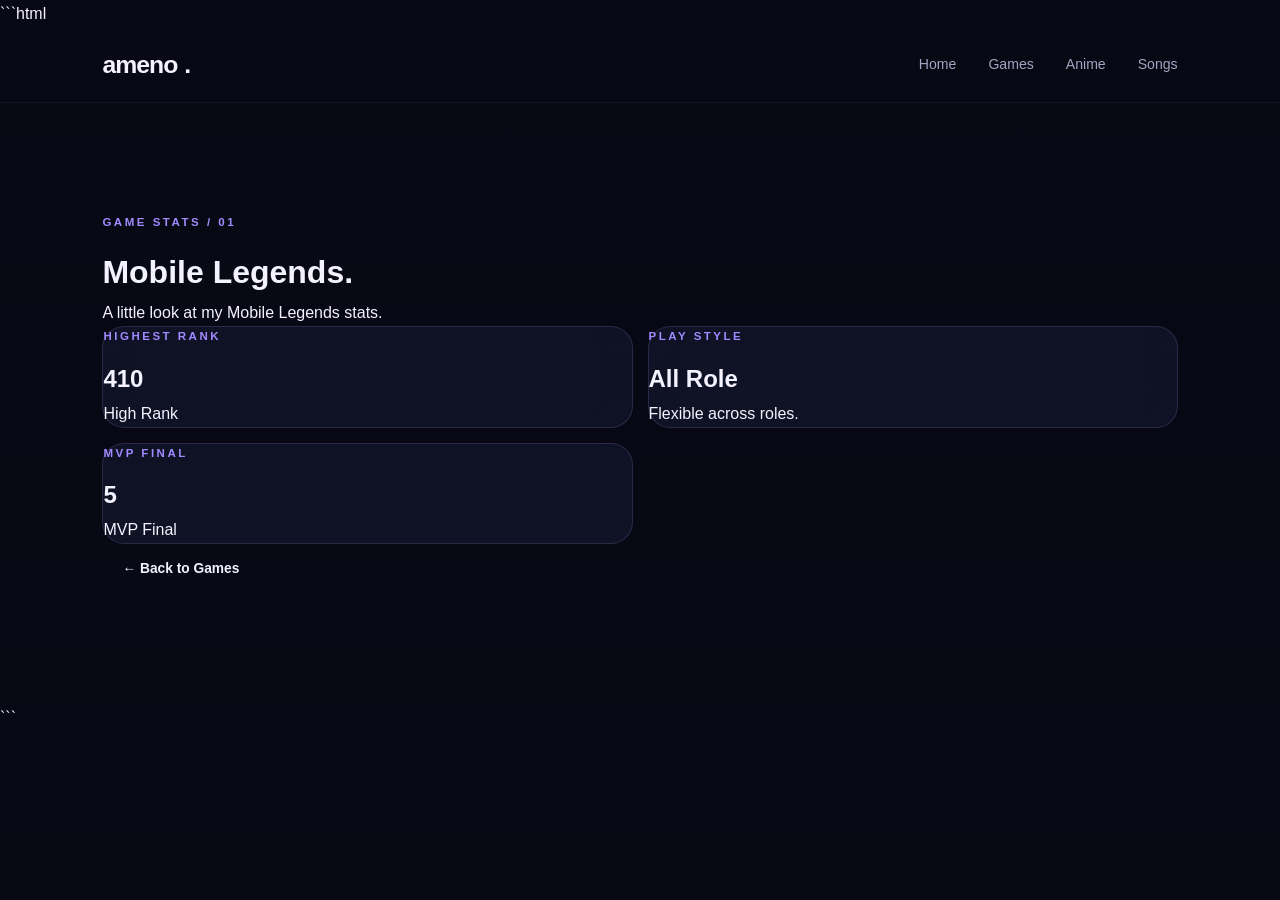
<file: ml-stats.html>
```html
<!DOCTYPE html>
<html lang="en">
<head>
  <meta charset="UTF-8">
  <meta name="viewport" content="width=device-width, initial-scale=1.0">
  <title>Mobile Legends Stats | ameno.</title>
  <link rel="stylesheet" href="style.css">
</head>
<body>
  <header class="topbar">
    <a href="index.html" class="brand">ameno<span>.</span></a>

    <button class="menu-toggle" id="menuToggle" aria-label="Toggle navigation" aria-expanded="false">☰</button>

    <nav class="nav-links" id="navLinks">
      <a href="index.html">Home</a>
      <a href="games.html">Games</a>
      <a href="anime.html">Anime</a>
      <a href="songs.html">Songs</a>
    </nav>
  </header>

  <main class="section">
    <div class="page-header reveal">
      <p class="section-index">GAME STATS / 01</p>
      <h1>Mobile Legends<span>.</span></h1>
      <p class="page-description">A little look at my Mobile Legends stats.</p>
    </div>

    <div class="stats-grid">
      <article class="glass reveal">
        <p class="section-index">HIGHEST RANK</p>
        <h2>410</h2>
        <p>High Rank</p>
      </article>

      <article class="glass reveal">
        <p class="section-index">PLAY STYLE</p>
        <h2>All Role</h2>
        <p>Flexible across roles.</p>
      </article>

      <article class="glass reveal">
        <p class="section-index">MVP FINAL</p>
        <h2>5</h2>
        <p>MVP Final</p>
      </article>
    </div>

    <div class="page-bottom reveal">
      <a href="games.html" class="button">← Back to Games</a>
    </div>
  </main>

  <button id="topButton" class="top-button" aria-label="Back to top">↑</button>
  <script src="script.js"></script>
</body>
</html>
```
</file>
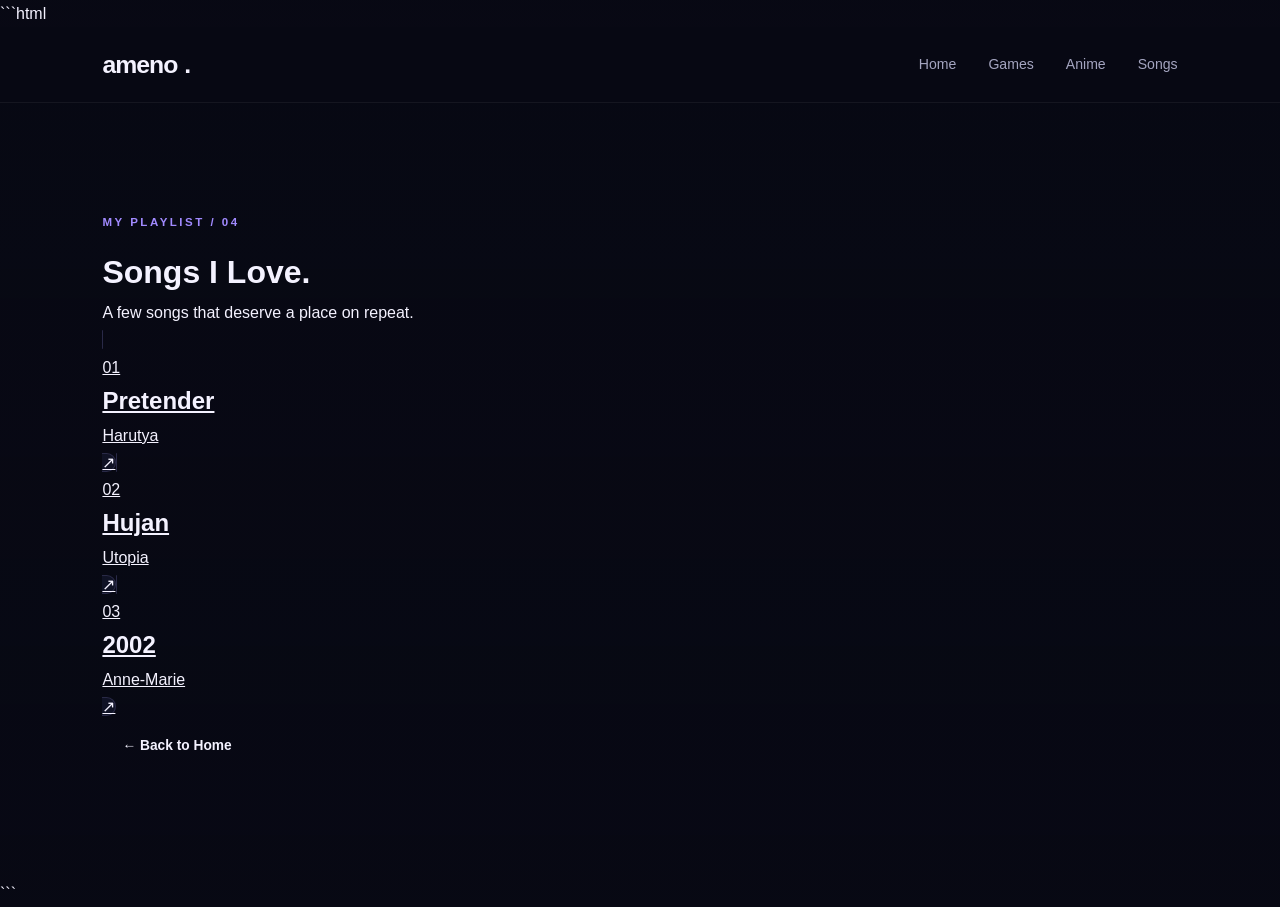
<file: songs.html>
```html
<!DOCTYPE html>
<html lang="en">
<head>
  <meta charset="UTF-8">
  <meta name="viewport" content="width=device-width, initial-scale=1.0">
  <title>Favorite Songs | ameno.</title>
  <link rel="stylesheet" href="style.css">
</head>
<body>
  <header class="topbar">
    <a href="index.html" class="brand">ameno<span>.</span></a>

    <button class="menu-toggle" id="menuToggle"
      aria-label="Toggle navigation" aria-expanded="false">☰</button>

    <nav class="nav-links" id="navLinks">
      <a href="index.html">Home</a>
      <a href="games.html">Games</a>
      <a href="anime.html">Anime</a>
      <a href="songs.html">Songs</a>
    </nav>
  </header>

  <main class="section">
    <div class="page-header reveal">
      <p class="section-index">MY PLAYLIST / 04</p>
      <h1>Songs I Love<span>.</span></h1>
      <p class="page-description">
        A few songs that deserve a place on repeat.
      </p>
    </div>

    <div class="songs-list">
      <a class="song-card glass reveal"
         href="https://music.youtube.com/watch?v=FmZhFMzWIGQ&si=e7hMynxvZJBg7bp4"
         target="_blank" rel="noopener noreferrer">
        <div class="song-number">01</div>
        <div class="song-info">
          <h2>Pretender</h2>
          <p>Harutya</p>
        </div>
        <span class="song-play">↗</span>
      </a>

      <a class="song-card glass reveal"
         href="https://music.youtube.com/watch?v=32ymVnrH2gs&si=6DJs1jiLZA7XvaB3"
         target="_blank" rel="noopener noreferrer">
        <div class="song-number">02</div>
        <div class="song-info">
          <h2>Hujan</h2>
          <p>Utopia</p>
        </div>
        <span class="song-play">↗</span>
      </a>

      <a class="song-card glass reveal"
         href="https://music.youtube.com/watch?v=ee2mcqcGL_c&si=mukfEWm7asxV2twt"
         target="_blank" rel="noopener noreferrer">
        <div class="song-number">03</div>
        <div class="song-info">
          <h2>2002</h2>
          <p>Anne-Marie</p>
        </div>
        <span class="song-play">↗</span>
      </a>
    </div>

    <div class="page-bottom reveal">
      <a href="index.html" class="button">← Back to Home</a>
    </div>
  </main>

  <button id="topButton" class="top-button"
    aria-label="Back to top">↑</button>

  <script src="script.js"></script>
</body>
</html>
```
</file>
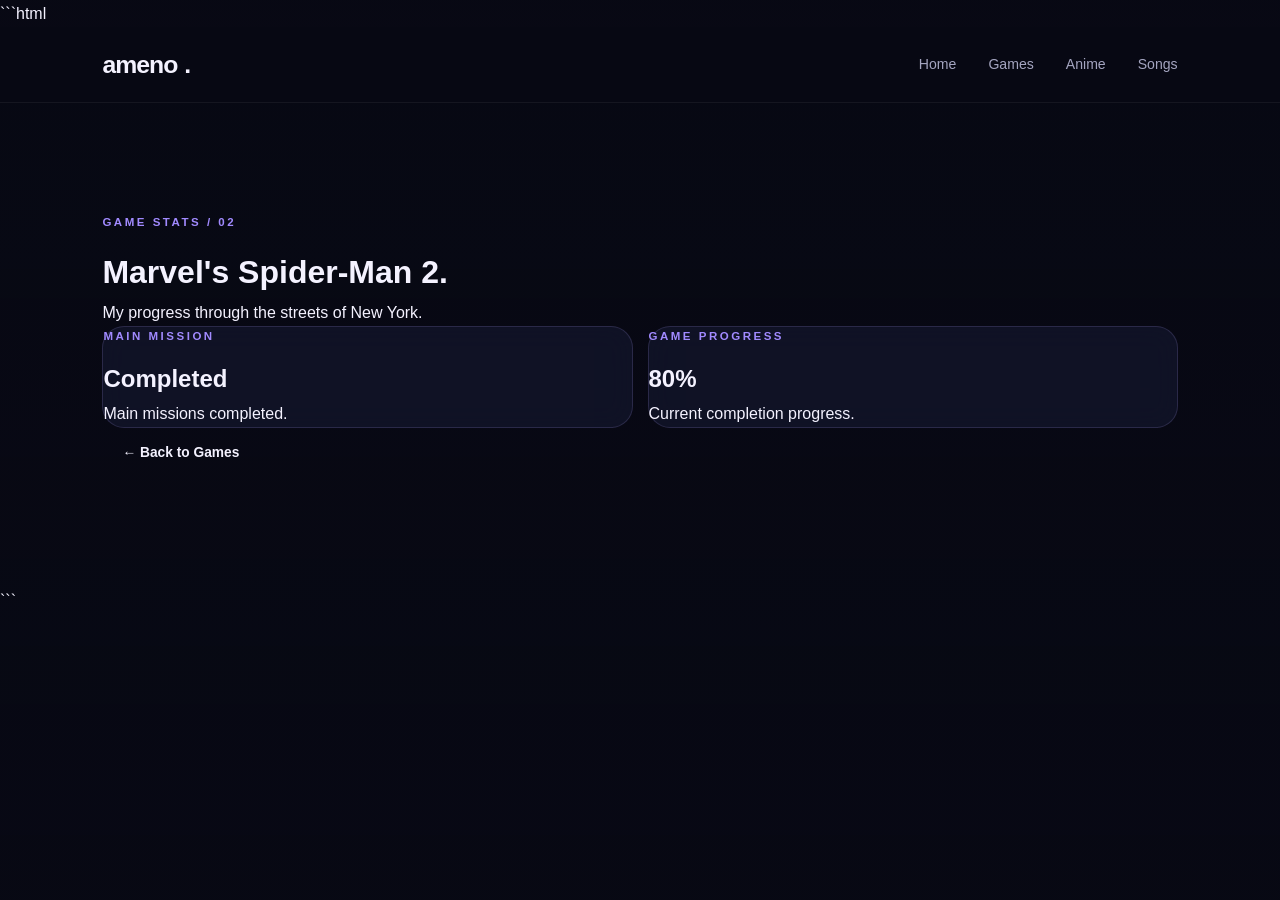
<file: spiderman-stats.html>
```html
<!DOCTYPE html>
<html lang="en">
<head>
  <meta charset="UTF-8">
  <meta name="viewport" content="width=device-width, initial-scale=1.0">
  <title>Spider-Man 2 Stats | ameno.</title>
  <link rel="stylesheet" href="style.css">
</head>
<body>
  <header class="topbar">
    <a href="index.html" class="brand">ameno<span>.</span></a>

    <button class="menu-toggle" id="menuToggle"
      aria-label="Toggle navigation" aria-expanded="false">☰</button>

    <nav class="nav-links" id="navLinks">
      <a href="index.html">Home</a>
      <a href="games.html">Games</a>
      <a href="anime.html">Anime</a>
      <a href="songs.html">Songs</a>
    </nav>
  </header>

  <main class="section">
    <div class="page-header reveal">
      <p class="section-index">GAME STATS / 02</p>
      <h1>Marvel's Spider-Man 2<span>.</span></h1>
      <p class="page-description">
        My progress through the streets of New York.
      </p>
    </div>

    <div class="stats-grid">
      <article class="glass reveal">
        <p class="section-index">MAIN MISSION</p>
        <h2>Completed</h2>
        <p>Main missions completed.</p>
      </article>

      <article class="glass reveal">
        <p class="section-index">GAME PROGRESS</p>
        <h2>80%</h2>
        <p>Current completion progress.</p>
      </article>
    </div>

    <div class="page-bottom reveal">
      <a href="games.html" class="button">← Back to Games</a>
    </div>
  </main>

  <button id="topButton" class="top-button"
    aria-label="Back to top">↑</button>

  <script src="script.js"></script>
</body>
</html>
```
</file>
<file: style.css>
/* =========================
   AMENO. — GLOBAL STYLE
========================= */

:root {
  --bg: #080914;
  --bg-soft: #0d1020;
  --panel: rgba(20, 23, 45, 0.72);
  --panel-hover: rgba(30, 33, 61, 0.88);
  --text: #f4f2ff;
  --muted: #a4a5c0;
  --purple: #a18aff;
  --purple-light: #c5b7ff;
  --blue: #85b8ff;
  --border: rgba(177, 165, 255, 0.16);
  --radius: 22px;
  --font: "DM Sans", sans-serif;
  --heading: "Space Grotesk", sans-serif;
}

* {
  box-sizing: border-box;
  margin: 0;
  padding: 0;
}

html {
  scroll-behavior: smooth;
  scroll-padding-top: 100px;
}

body {
  position: relative;
  overflow-x: hidden;
  background: var(--bg);
  color: var(--text);
  font-family: var(--font);
  line-height: 1.7;
}


body::before {
  position: fixed;
  inset: 0;
  z-index: -2;
  background:
    linear-gradient(
      rgba(8, 9, 20, 0.48),
      rgba(8, 9, 20, 0.72)
    ),
    url("https://i.pinimg.com/1200x/83/8e/c8/838ec872b3f4133b260f1db4d7f894c8.jpg")
    center center / cover no-repeat;
  content: "";
  pointer-events: none;
}


a {
  color: inherit;
}

button,
a {
  -webkit-tap-highlight-color: transparent;
}

button {
  font: inherit;
}

img {
  display: block;
  max-width: 100%;
}

::selection {
  color: white;
  background: #7560c8;
}

.ambient {
  position: fixed;
  z-index: -1;
  width: 350px;
  height: 350px;
  border-radius: 50%;
  filter: blur(110px);
  opacity: 0.12;
  pointer-events: none;
}

.ambient-one {
  top: 10%;
  left: -180px;
  background: #8a62ff;
}

.ambient-two {
  right: -180px;
  bottom: 5%;
  background: #4b8dff;
}

/* =========================
   HEADER & NAVIGATION
========================= */

.topbar {
  position: sticky;
  top: 0;
  z-index: 100;
  display: flex;
  align-items: center;
  justify-content: space-between;
  min-height: 76px;
  padding: 14px 8%;
  border-bottom: 1px solid rgba(255, 255, 255, 0.055);
  background: rgba(8, 9, 20, 0.82);
  backdrop-filter: blur(18px);
  -webkit-backdrop-filter: blur(18px);
}

.brand {
  display: inline-flex;
  align-items: center;
  gap: 7px;
  font-family: var(--heading);
  font-size: 1.55rem;
  font-weight: 700;
  text-decoration: none;
  letter-spacing: -1px;
}

.brand-mark,
.brand-dot {
  color: var(--purple);
}

.brand-mark {
  font-size: 1.1rem;
}

.topbar nav {
  display: flex;
  align-items: center;
  gap: 32px;
}

.topbar nav a {
  color: var(--muted);
  font-size: 0.88rem;
  text-decoration: none;
  transition: color 0.2s ease;
}

.topbar nav a:hover {
  color: var(--text);
}

.topbar nav .nav-cta {
  padding: 9px 16px;
  border: 1px solid var(--border);
  border-radius: 100px;
  color: var(--text);
}

.topbar nav .nav-cta:hover {
  border-color: var(--purple);
  background: rgba(161, 138, 255, 0.1);
}

.menu-toggle {
  display: none;
  border: 0;
  background: transparent;
  color: var(--text);
  font-size: 1.5rem;
  cursor: pointer;
}

/* =========================
   GENERAL SECTIONS
========================= */

.section {
  position: relative;
  width: min(1120px, 84%);
  margin-inline: auto;
  padding: 110px 0;
}

.section-heading {
  margin-bottom: 42px;
}

.section-index {
  display: inline-block;
  margin-bottom: 12px;
  color: var(--purple);
  font-size: 0.72rem;
  font-weight: 700;
  letter-spacing: 2.5px;
}

.section-heading h2,
.contact-panel h2 {
  font-family: var(--heading);
  font-size: clamp(2rem, 4vw, 3.2rem);
  font-weight: 600;
  line-height: 1.2;
  letter-spacing: -1.8px;
}

.section-heading h2 em,
.contact-panel h2 em {
  color: var(--purple-light);
  font-style: normal;
}

.glass {
  border: 1px solid var(--border);
  border-radius: var(--radius);
  background: var(--panel);
  backdrop-filter: blur(14px);
  -webkit-backdrop-filter: blur(14px);
}

/* =========================
   HERO
========================= */

.hero {
  display: grid;
  grid-template-columns: 1.1fr 0.9fr;
  align-items: center;
  gap: 60px;
  min-height: 690px;
  padding-top: 80px;
  padding-bottom: 120px;
}

.hero-copy {
  position: relative;
  z-index: 2;
}

.eyebrow {
  display: inline-flex;
  align-items: center;
  gap: 10px;
  padding: 8px 13px;
  border: 1px solid var(--border);
  border-radius: 100px;
  background: rgba(255, 255, 255, 0.025);
  color: var(--muted);
  font-size: 0.68rem;
  font-weight: 600;
  letter-spacing: 1.5px;
}

.pulse {
  width: 7px;
  height: 7px;
  border-radius: 50%;
  background: #91e8c3;
  box-shadow: 0 0 12px rgba(145, 232, 195, 0.6);
  animation: pulse 2s infinite;
}

.jp {
  margin-top: 30px;
  color: var(--purple-light);
  font-size: 0.9rem;
  letter-spacing: 2px;
}

.hero h1 {
  margin: 12px 0 20px;
  font-family: var(--heading);
  font-size: clamp(2.6rem, 5.2vw, 4.7rem);
  font-weight: 700;
  line-height: 1.08;
  letter-spacing: -3px;
}

.hero h1 > span:first-of-type {
  color: var(--purple-light);
}

.title-star {
  display: inline-block;
  margin-left: 8px;
  color: var(--purple);
  font-size: 0.55em;
  vertical-align: top;
}

.hero-desc {
  max-width: 420px;
  color: var(--muted);
  font-size: 1rem;
}

.hero-actions {
  display: flex;
  flex-wrap: wrap;
  gap: 13px;
  margin-top: 30px;
}

.button {
  display: inline-flex;
  align-items: center;
  justify-content: center;
  gap: 12px;
  min-height: 46px;
  padding: 12px 19px;
  border: 1px solid transparent;
  border-radius: 12px;
  font-size: 0.86rem;
  font-weight: 700;
  text-decoration: none;
  transition:
    transform 0.2s ease,
    background 0.2s ease,
    border-color 0.2s ease;
}

.button:hover {
  transform: translateY(-3px);
}

.button.primary {
  background: linear-gradient(120deg, #a28bff, #8072e8);
  color: #111020;
  box-shadow: 0 8px 28px rgba(126, 103, 231, 0.2);
}

.button.primary:hover {
  background: linear-gradient(120deg, #c2b3ff, #9a8bff);
}

.button.ghost {
  border-color: var(--border);
  background: rgba(255, 255, 255, 0.025);
  color: var(--text);
}

.button.ghost:hover {
  border-color: var(--purple);
}

.mini-status {
  display: flex;
  align-items: center;
  gap: 12px;
  margin-top: 43px;
}

.status-avatar {
  display: grid;
  width: 43px;
  height: 43px;
  place-items: center;
  border: 1px solid var(--border);
  border-radius: 14px;
  background: linear-gradient(135deg, #252344, #171a32);
  color: var(--purple-light);
  font-size: 1.2rem;
}

.mini-status > div {
  display: flex;
  flex-direction: column;
}

.mini-status strong {
  font-size: 0.85rem;
}

.mini-status small {
  color: var(--muted);
  font-size: 0.72rem;
}

.status-live {
  margin-left: auto;
  color: #91e8c3;
  font-size: 0.65rem;
  letter-spacing: 1px;
}

/* Hero artwork */

.hero-art {
  position: relative;
  display: grid;
  min-width: 0;
  min-height: 460px;
  place-items: center;
}

.character-card {
  position: relative;
  z-index: 2;
  width: min(310px, 80%);
  overflow: hidden;
  border: 1px solid rgba(191, 174, 255, 0.3);
  border-radius: 170px 170px 24px 24px;
  background: #16152b;
  box-shadow:
    0 0 70px rgba(132, 104, 255, 0.13),
    0 25px 70px rgba(0, 0, 0, 0.3);
  transform: rotate(2deg);
  transition: transform 0.4s ease;
}

.character-card:hover {
  transform: rotate(0deg) translateY(-5px);
}

.anime-art {
  width: 100%;
  height: 400px;
  object-fit: cover;
  object-position: center;
}

.character-caption {
  display: flex;
  align-items: center;
  justify-content: space-between;
  padding: 13px 17px;
  background: rgba(17, 16, 35, 0.95);
  font-size: 0.74rem;
}

.character-caption span:last-child {
  color: var(--purple-light);
}

.art-orbit {
  position: absolute;
  width: 390px;
  height: 390px;
  border: 1px solid rgba(174, 157, 255, 0.15);
  border-radius: 50%;
}

.orbit-a {
  transform: rotate(28deg) scaleY(0.75);
}

.orbit-b {
  transform: rotate(-35deg) scaleY(0.85);
  border-style: dashed;
  opacity: 0.65;
}

.art-label {
  position: absolute;
  z-index: 3;
  color: var(--muted);
  font-size: 0.62rem;
  letter-spacing: 2px;
}

.label-top {
  top: 15px;
  right: 0;
}

.label-bottom {
  bottom: 12px;
  left: 0;
}

.label-bottom span {
  color: var(--purple);
}

.art-spark {
  position: absolute;
  z-index: 3;
  color: var(--purple-light);
  animation: float 4s ease-in-out infinite;
}

.spark-one {
  top: 17%;
  left: 7%;
  font-size: 2rem;
}

.spark-two {
  top: 38%;
  right: 3%;
  font-size: 1.5rem;
  animation-delay: -1s;
}

.spark-three {
  right: 13%;
  bottom: 15%;
  font-size: 1.3rem;
  animation-delay: -2s;
}

.scroll-cue {
  position: absolute;
  bottom: 35px;
  left: 0;
  display: flex;
  align-items: center;
  gap: 12px;
  color: var(--muted);
  font-size: 0.63rem;
  letter-spacing: 2px;
  text-decoration: none;
}

.scroll-cue span {
  width: 26px;
  height: 1px;
  background: var(--purple);
}

/* =========================
   ABOUT ME
========================= */

.about-grid {
  display: grid;
  grid-template-columns: 1.1fr 0.9fr;
  gap: 22px;
}

.about-note {
  padding: 34px;
}

.note-icon {
  display: grid;
  width: 44px;
  height: 44px;
  margin-bottom: 24px;
  place-items: center;
  border: 1px solid var(--border);
  border-radius: 14px;
  background: rgba(161, 138, 255, 0.08);
  color: var(--purple-light);
  font-size: 1.4rem;
}

.about-note h3 {
  margin-bottom: 13px;
  font-family: var(--heading);
  font-size: 1.5rem;
}

.about-note p {
  color: #c3c3d8;
  font-size: 0.91rem;
  line-height: 1.9;
}

.about-note strong {
  color: var(--text);
}

.about-note .muted {
  margin-top: 23px;
  padding-top: 18px;
  border-top: 1px solid var(--border);
  color: var(--purple-light);
  font-size: 0.85rem;
  font-style: italic;
}

.stats-grid {
  display: grid;
  grid-template-columns: repeat(2, minmax(0, 1fr));
  gap: 15px;
}

/* Clickable stats */

.stat-link {
  display: flex;
  min-width: 0;
  min-height: 155px;
  flex-direction: column;
  align-items: flex-start;
  justify-content: center;
  padding: 22px;
  color: inherit;
  text-decoration: none;
  cursor: pointer;
  transition:
    transform 0.25s ease,
    border-color 0.25s ease,
    background 0.25s ease,
    box-shadow 0.25s ease;
}

.stat-link:hover {
  transform: translateY(-5px);
  border-color: rgba(161, 138, 255, 0.65);
  background: var(--panel-hover);
  box-shadow: 0 12px 35px rgba(87, 68, 160, 0.12);
}

.stat-link:focus-visible {
  outline: 2px solid var(--purple-light);
  outline-offset: 4px;
}

.stat-symbol {
  margin-bottom: 4px;
  color: var(--purple-light);
  font-size: 1.25rem;
}

.stat-link strong {
  font-family: var(--heading);
  font-size: 2rem;
  line-height: 1.3;
}

.stat-link small {
  margin-top: 7px;
  color: var(--muted);
  font-size: 0.64rem;
  font-weight: 700;
  letter-spacing: 1px;
}

/* Make anchor targets visible below sticky header */

#games,
#anime,
#songs {
  scroll-margin-top: 110px;
}

/* =========================
   INTEREST CARDS
========================= */

.interest-grid {
  display: grid;
  grid-template-columns: repeat(3, minmax(0, 1fr));
  gap: 22px;
}

.interest-card {
  min-width: 0;
  overflow: hidden;
  border: 1px solid var(--border);
  border-radius: var(--radius);
  background: rgba(16, 18, 36, 0.76);
  transition:
    transform 0.3s ease,
    border-color 0.3s ease,
    box-shadow 0.3s ease;
}

.interest-card:hover {
  transform: translateY(-7px);
  border-color: rgba(161, 138, 255, 0.42);
  box-shadow: 0 18px 45px rgba(0, 0, 0, 0.16);
}

.interest-art {
  position: relative;
  display: flex;
  min-height: 175px;
  align-items: flex-end;
  justify-content: space-between;
  overflow: hidden;
  padding: 20px;
}

.interest-art::before,
.interest-art::after {
  position: absolute;
  border: 1px solid rgba(255, 255, 255, 0.13);
  border-radius: 50%;
  content: "";
}

.interest-art::before {
  top: -65px;
  right: -25px;
  width: 190px;
  height: 190px;
}

.interest-art::after {
  top: -35px;
  right: 15px;
  width: 125px;
  height: 125px;
}

.interest-art span,
.interest-art b {
  position: relative;
  z-index: 1;
}

.interest-art span {
  font-size: 0.67rem;
  font-weight: 700;
  letter-spacing: 2px;
}

.interest-art b {
  font-size: 2rem;
  font-weight: 400;
}

.anime-bg {
  background:
    radial-gradient(circle at 80% 25%, rgba(198, 160, 255, 0.5), transparent 30%),
    linear-gradient(135deg, #322750, #15172f 75%);
}

.game-bg {
  background:
    radial-gradient(circle at 80% 25%, rgba(111, 177, 255, 0.4), transparent 30%),
    linear-gradient(135deg, #1b3652, #15172f 75%);
}

.music-bg {
  background:
    radial-gradient(circle at 80% 25%, rgba(255, 159, 215, 0.34), transparent 30%),
    linear-gradient(135deg, #482643, #17162f 75%);
}

.interest-content {
  padding: 24px;
}

.pill {
  display: inline-block;
  padding: 5px 9px;
  border: 1px solid var(--border);
  border-radius: 100px;
  color: var(--purple-light);
  font-size: 0.6rem;
  font-weight: 700;
  letter-spacing: 1.2px;
}

.interest-content h3 {
  margin: 15px 0 10px;
  font-family: var(--heading);
  font-size: 1.28rem;
  line-height: 1.4;
}

.interest-content p {
  min-height: 75px;
  color: var(--muted);
  font-size: 0.84rem;
  line-height: 1.8;
}

.interest-content ul {
  display: grid;
  gap: 10px;
  margin-top: 20px;
  padding-top: 17px;
  border-top: 1px solid var(--border);
  list-style: none;
}

.interest-content li {
  position: relative;
  padding-left: 18px;
  color: #d6d3eb;
  font-size: 0.83rem;
}

.interest-content li::before {
  position: absolute;
  top: 0;
  left: 0;
  color: var(--purple);
  content: "✦";
  font-size: 0.7rem;
}

.interest-content li strong {
  color: var(--text);
}

/* =========================
   GALLERY / MOODBOARD
========================= */

.moodboard {
  display: grid;
  grid-template-columns: 1.2fr 0.8fr 0.8fr;
  grid-template-rows: 150px 150px;
  gap: 16px;
}

.mood {
  position: relative;
  display: flex;
  align-items: flex-end;
  justify-content: space-between;
  overflow: hidden;
  padding: 22px;
  border: 1px solid var(--border);
  border-radius: 20px;
  background: linear-gradient(135deg, #24203f, #10152b);
  transition: transform 0.3s ease, border-color 0.3s ease;
}

.mood:hover {
  transform: translateY(-4px);
  border-color: rgba(161, 138, 255, 0.45);
}

.mood::before {
  position: absolute;
  top: -55px;
  right: -30px;
  width: 180px;
  height: 180px;
  border: 1px solid rgba(202, 187, 255, 0.2);
  border-radius: 50%;
  content: "";
}

.mood span,
.mood b {
  position: relative;
  z-index: 1;
}

.mood span {
  font-size: 0.77rem;
  letter-spacing: 1px;
}

.mood b {
  color: var(--purple-light);
  font-size: 1.8rem;
  font-weight: 400;
}

.mood-one {
  grid-row: span 2;
  background:
    radial-gradient(ellipse at 65% 20%, rgba(172, 129, 255, 0.28), transparent 50%),
    linear-gradient(145deg, #292044, #111429);
}

.mood-two {
  background:
    radial-gradient(ellipse at 80% 20%, rgba(111, 170, 255, 0.24), transparent 50%),
    linear-gradient(145deg, #172d48, #111429);
}

.mood-three {
  background:
    radial-gradient(ellipse at 80% 20%, rgba(240, 153, 218, 0.22), transparent 50%),
    linear-gradient(145deg, #39233e, #111429);
}

.mood-four {
  grid-column: span 2;
  background:
    radial-gradient(ellipse at 80% 20%, rgba(154, 140, 255, 0.25), transparent 50%),
    linear-gradient(145deg, #242142, #111429);
}

/* =========================
   CONTACT
========================= */

.contact {
  padding-top: 80px;
  padding-bottom: 110px;
}

.contact-panel {
  position: relative;
  overflow: hidden;
  padding: 65px 30px;
  border: 1px solid var(--border);
  border-radius: 28px;
  background:
    radial-gradient(ellipse at 50% 120%, rgba(121, 94, 224, 0.19), transparent 60%),
    rgba(18, 19, 39, 0.82);
  text-align: center;
}

.contact-panel h2 {
  max-width: 700px;
  margin: 0 auto;
}

.contact-panel > p {
  max-width: 470px;
  margin: 20px auto 25px;
  color: var(--muted);
  font-size: 0.92rem;
}

.contact-star {
  margin: 5px 0 18px;
  color: var(--purple-light);
  font-size: 2rem;
  animation: float 4s ease-in-out infinite;
}

.contact-panel > small {
  display: block;
  margin-top: 15px;
  color: #8586a5;
  font-size: 0.7rem;
}

/* =========================
   FOOTER
========================= */

footer {
  display: flex;
  align-items: center;
  justify-content: space-between;
  gap: 20px;
  padding: 25px 8%;
  border-top: 1px solid rgba(255, 255, 255, 0.07);
  background: rgba(8, 9, 20, 0.65);
}

footer .brand {
  font-size: 1.25rem;
}

footer > span,
footer > a:last-child {
  color: var(--muted);
  font-size: 0.65rem;
  letter-spacing: 1.2px;
  text-decoration: none;
}

footer > a:last-child:hover {
  color: var(--purple-light);
}

/* Back to top button */

.top-button {
  position: fixed;
  right: 25px;
  bottom: 25px;
  z-index: 90;
  display: grid;
  width: 43px;
  height: 43px;
  place-items: center;
  border: 1px solid var(--border);
  border-radius: 14px;
  background: rgba(22, 22, 44, 0.92);
  color: var(--text);
  font-size: 1.2rem;
  cursor: pointer;
  opacity: 0;
  pointer-events: none;
  transform: translateY(10px);
  transition: opacity 0.25s ease, transform 0.25s ease;
}

.top-button.visible {
  opacity: 1;
  pointer-events: auto;
  transform: translateY(0);
}

.top-button:hover {
  border-color: var(--purple);
}

/* =========================
   REVEAL ANIMATION
========================= */

.reveal {
  animation: reveal-in 0.8s ease both;
}

@keyframes reveal-in {
  from {
    opacity: 0;
    transform: translateY(18px);
  }

  to {
    opacity: 1;
    transform: translateY(0);
  }
}

@keyframes float {
  0%, 100% {
    transform: translateY(0);
  }

  50% {
    transform: translateY(-10px);
  }
}

@keyframes pulse {
  0%, 100% {
    opacity: 1;
  }

  50% {
    opacity: 0.45;
  }
}

/* =========================
   TABLET
========================= */

@media (max-width: 900px) {
  .section {
    width: 88%;
    padding-top: 85px;
    padding-bottom: 85px;
  }

  .hero {
    gap: 25px;
    min-height: 610px;
  }

  .hero h1 {
    font-size: clamp(2.5rem, 6vw, 3.6rem);
  }

  .hero-art {
    min-height: 390px;
  }

  .character-card {
    width: min(280px, 90%);
  }

  .anime-art {
    height: 340px;
  }

  .art-orbit {
    width: 310px;
    height: 310px;
  }

  .about-grid {
    grid-template-columns: 1fr;
  }

  .interest-grid {
    grid-template-columns: repeat(2, minmax(0, 1fr));
  }

  .moodboard {
    grid-template-rows: 130px 130px;
  }
}

/* =========================
   MOBILE
========================= */

@media (max-width: 600px) {
  .topbar {
    min-height: 66px;
    padding: 12px 6%;
  }

  .brand {
    font-size: 1.4rem;
  }

  .menu-toggle {
    display: block;
  }

  .topbar nav {
    position: absolute;
    top: calc(100% + 1px);
    right: 0;
    left: 0;
    display: none;
    align-items: stretch;
    gap: 0;
    padding: 12px 6% 18px;
    border-bottom: 1px solid var(--border);
    background: rgba(8, 9, 20, 0.97);
    backdrop-filter: blur(18px);
  }

  .topbar nav.open {
    display: flex;
    flex-direction: column;
  }

  .topbar nav a {
    padding: 12px 5px;
  }

  .topbar nav .nav-cta {
    margin-top: 6px;
    text-align: center;
  }

  .section {
    width: 88%;
    padding-top: 72px;
    padding-bottom: 72px;
  }

  .hero {
    grid-template-columns: 1fr;
    gap: 25px;
    min-height: auto;
    padding-top: 65px;
    padding-bottom: 100px;
  }

  .hero h1 {
    font-size: clamp(2.6rem, 11vw, 4rem);
    letter-spacing: -2px;
  }

  .jp {
    margin-top: 23px;
  }

  .hero-desc {
    font-size: 0.9rem;
  }

  .hero-art {
    min-height: 390px;
    margin-top: 10px;
  }

  .character-card {
    width: min(280px, 76%);
  }

  .anime-art {
    height: 350px;
  }

  .art-orbit {
    width: min(340px, 95vw);
    height: min(340px, 95vw);
  }

  .label-top {
    right: 3%;
  }

  .label-bottom {
    left: 3%;
  }

  .scroll-cue {
    bottom: 30px;
  }

  .section-heading {
    margin-bottom: 30px;
  }

  .section-heading h2,
  .contact-panel h2 {
    font-size: clamp(2rem, 9vw, 2.8rem);
    letter-spacing: -1.3px;
  }

  .about-note {
    padding: 25px;
  }

  .about-note h3 {
    font-size: 1.35rem;
  }

  .about-note p {
    font-size: 0.86rem;
  }

  .stats-grid {
    gap: 11px;
  }

  .stat-link {
    min-height: 135px;
    padding: 17px;
  }

  .stat-link strong {
    font-size: 1.7rem;
  }

  .stat-link small {
    font-size: 0.58rem;
    letter-spacing: 0.6px;
  }

  .interest-grid {
    grid-template-columns: 1fr;
    gap: 18px;
  }

  .interest-art {
    min-height: 155px;
  }

  .interest-content p {
    min-height: auto;
  }

  .moodboard {
    grid-template-columns: 1fr 1fr;
    grid-template-rows: 170px 120px 120px;
    gap: 11px;
  }

  .mood {
    padding: 15px;
  }

  .mood-one {
    grid-row: span 2;
  }

  .mood-four {
    grid-column: span 2;
  }

  .contact {
    padding-top: 50px;
  }

  .contact-panel {
    padding: 45px 20px;
  }

  .contact-panel > p {
    font-size: 0.85rem;
  }

  footer {
    flex-wrap: wrap;
    justify-content: center;
    padding: 25px 6%;
    text-align: center;
  }

  footer > span {
    order: 3;
    width: 100%;
  }

  .top-button {
    right: 15px;
    bottom: 15px;
  }
}

/* =========================
   SMALL MOBILE
========================= */

@media (max-width: 360px) {
  .hero h1 {
    font-size: 2.35rem;
  }

  .hero-actions {
    flex-direction: column;
    align-items: stretch;
  }

  .mini-status {
    gap: 8px;
  }

  .mini-status small {
    font-size: 0.65rem;
  }

  .status-live {
    font-size: 0.55rem;
  }

  .stat-link {
    padding: 13px;
  }

  .stat-link strong {
    font-size: 1.5rem;
  }
}

/* Respect accessibility preferences */

@media (prefers-reduced-motion: reduce) {
  *,
  *::before,
  *::after {
    scroll-behavior: auto !important;
    animation-duration: 0.01ms !important;
    animation-iteration-count: 1 !important;
    transition-duration: 0.01ms !important;
  }
}

```css
.achievement-link {
    display: inline-block;
    margin-top: 12px;
    padding: 9px 15px;
    border: 1px solid #7857ff;
    border-radius: 10px;
    color: #c4b5fd;
    text-decoration: none;
    font-size: 14px;
    transition: 0.25s ease;
}

.achievement-link:hover {
    background: #7857ff;
    color: #ffffff;
    box-shadow: 0 0 16px rgba(120, 87, 255, 0.35);
}
```
</file>
